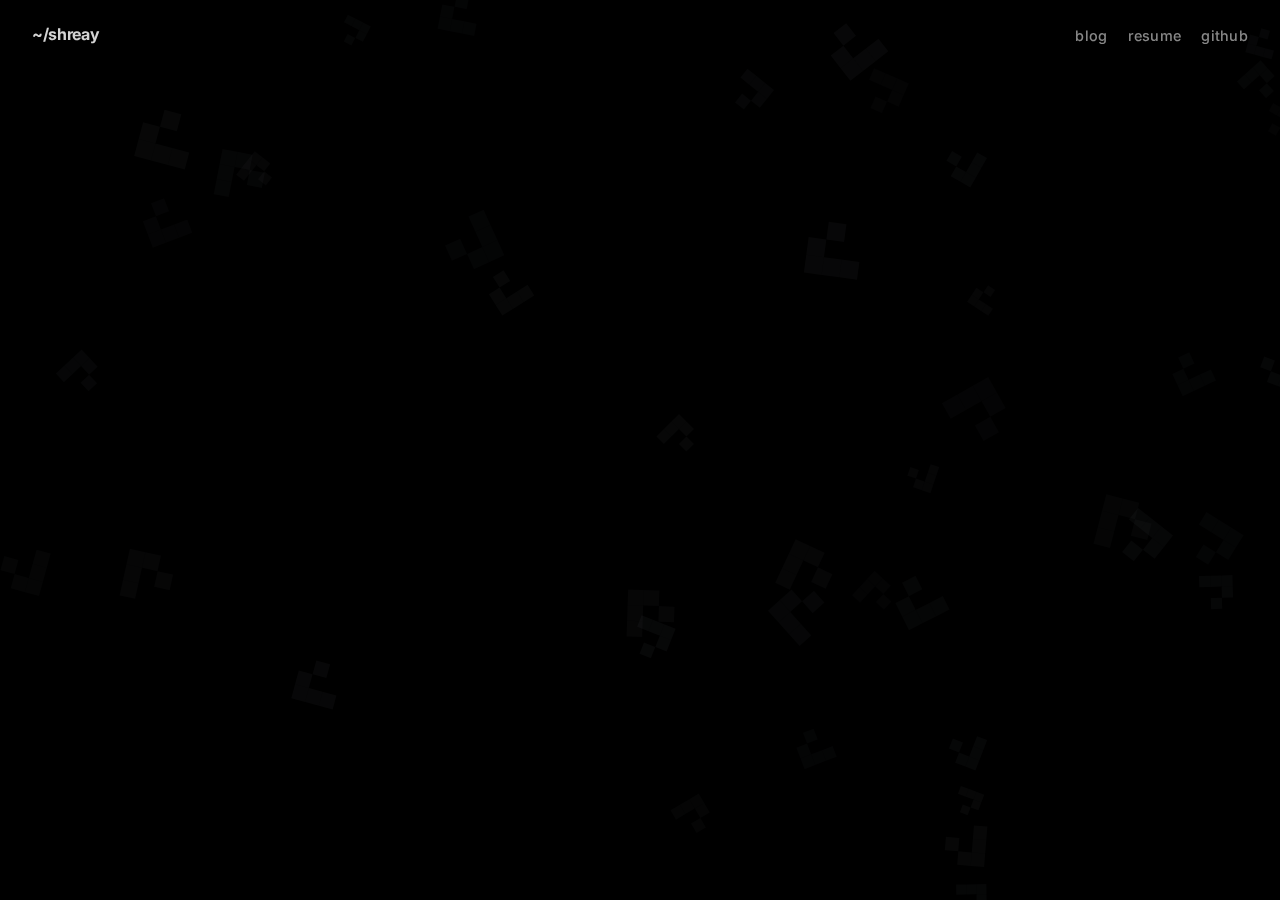
<file: index.html>
<!DOCTYPE html>
<html lang="en">

<head>
    <meta charset="UTF-8">
    <meta name="viewport" content="width=device-width, initial-scale=1.0">
    <title>shreay | home</title>
    <link rel="preconnect" href="https://fonts.googleapis.com">
    <link rel="preconnect" href="https://fonts.gstatic.com" crossorigin>
    <link href="https://fonts.googleapis.com/css2?family=Inter:wght@400;500;600;700&display=swap" rel="stylesheet">
    <link rel="stylesheet" href="styles.css">
</head>

<body>
    <canvas id="gliderCanvas" aria-hidden="true"></canvas>
    <div class="page-shell">
        <header class="minimal-nav">
            <div class="brand">
                <span class="brand-mark"></span>
                <a href="index.html" class="brand-text" id="home-link">~/shreay</a>
            </div>
            <div class="nav-actions">
                <a class="ghost-link" href="blog.html">blog</a>
                <a class="ghost-link" href="assets/resume.pdf" target="_blank" rel="noopener noreferrer">resume</a>
                <a class="ghost-link" href="https://github.com/shreayp" target="_blank"
                    rel="noopener noreferrer">github</a>
            </div>
        </header>

        <main class="hero">
            <div class="hero-copy">
                <div class="subhead">
                    <span class="muted">shreay's</span>
                    <span id="typed-phrase"></span><span class="caret soft" id="phrase-caret">|</span>
                </div>
            </div>
        </main>
    </div>

    <script>
        // Typing effect for rotating descriptors
        (() => {
            const phrases = ["blog", "ideas", "musings", "lil corner of the internet"];
            const phraseEl = document.getElementById("typed-phrase");
            const phraseCaret = document.getElementById("phrase-caret");

            function typeInto(el, text, speed = 80) {
                return new Promise(resolve => {
                    el.textContent = "";
                    [...text].forEach((char, i) => {
                        setTimeout(() => {
                            el.textContent += char;
                            if (i === text.length - 1) resolve();
                        }, speed * (i + 1));
                    });
                });
            }

            async function runTyping() {
                let index = 0;
                while (true) {
                    phraseCaret.classList.remove("dim");
                    const current = phrases[index % phrases.length];
                    await typeInto(phraseEl, current, 65);
                    phraseCaret.classList.add("dim");
                    await new Promise(res => setTimeout(res, 1400));
                    index += 1;
                }
            }

            runTyping();
        })();

        // Floating Game of Life gliders responsive to cursor movement
        (() => {
            const canvas = document.getElementById("gliderCanvas");
            const ctx = canvas.getContext("2d");
            const gliders = [];
            const gliderShape = [
                [0, 1],
                [1, 2],
                [2, 0],
                [2, 1],
                [2, 2],
            ];

            const cursor = {
                x: window.innerWidth / 2,
                y: window.innerHeight / 2,
                targetX: window.innerWidth / 2,
                targetY: window.innerHeight / 2,
            };

            function resize() {
                const dpr = window.devicePixelRatio || 1;
                canvas.width = window.innerWidth * dpr;
                canvas.height = window.innerHeight * dpr;
                canvas.style.width = "100%";
                canvas.style.height = "100%";
                ctx.setTransform(dpr, 0, 0, dpr, 0, 0);
            }

            function spawnGliders(count = 32) {
                gliders.length = 0;
                for (let i = 0; i < count; i += 1) {
                    gliders.push({
                        x: Math.random() * window.innerWidth,
                        y: Math.random() * window.innerHeight,
                        size: 8 + Math.random() * 10,
                        rotation: Math.random() * Math.PI * 2,
                        vx: -0.3 + Math.random() * 0.6,
                        vy: -0.3 + Math.random() * 0.6,
                        alpha: 0.12 + Math.random() * 0.12,
                        parallax: 0.15 + Math.random() * 0.25,
                    });
                }
            }

            function drawGlider(g) {
                const influenceX = (cursor.x - window.innerWidth / 2) * g.parallax * 0.12;
                const influenceY = (cursor.y - window.innerHeight / 2) * g.parallax * 0.12;

                ctx.save();
                ctx.translate(g.x + influenceX, g.y + influenceY);
                ctx.rotate(g.rotation);
                ctx.globalAlpha = g.alpha;
                ctx.fillStyle = "rgba(186, 196, 206, 0.35)";
                const cell = g.size;

                gliderShape.forEach(([cx, cy]) => {
                    ctx.fillRect((cx - 1.5) * cell, (cy - 1.5) * cell, cell, cell);
                });

                ctx.restore();
            }

            function step() {
                cursor.x += (cursor.targetX - cursor.x) * 0.08;
                cursor.y += (cursor.targetY - cursor.y) * 0.08;

                ctx.clearRect(0, 0, window.innerWidth, window.innerHeight);

                gliders.forEach(g => {
                    g.x += g.vx;
                    g.y += g.vy;
                    g.rotation += 0.0008;

                    if (g.x > window.innerWidth + 40) g.x = -40;
                    if (g.x < -40) g.x = window.innerWidth + 40;
                    if (g.y > window.innerHeight + 40) g.y = -40;
                    if (g.y < -40) g.y = window.innerHeight + 40;

                    drawGlider(g);
                });

                requestAnimationFrame(step);
            }

            window.addEventListener("pointermove", e => {
                cursor.targetX = e.clientX;
                cursor.targetY = e.clientY;
            });

            window.addEventListener("resize", () => {
                resize();
                spawnGliders(gliders.length || 32);
            });

            resize();
            spawnGliders(42);
            step();
        })();

        // Easter Egg
        (() => {
            const homeLink = document.getElementById("home-link");
            const navActions = document.querySelector(".nav-actions");
            let clickCount = 0;
            const messages = ["ouch!", "hey!", "stop that!"];

            homeLink.addEventListener("click", (e) => {
                if (clickCount < 6) {
                    e.preventDefault();

                    if (clickCount >= 3) {
                        homeLink.textContent = messages[clickCount - 3];
                    }

                    homeLink.classList.remove('shake');
                    void homeLink.offsetWidth;
                    homeLink.classList.add('shake');

                    setTimeout(() => homeLink.classList.remove('shake'), 500);
                    clickCount++;
                } else if (clickCount === 6) {
                    e.preventDefault();
                    homeLink.textContent = "~/shreay";

                    if (!document.getElementById("nitya-link")) {
                        const newLink = document.createElement("a");
                        newLink.href = "easteregg.html";
                        newLink.textContent = "nitya";
                        newLink.className = "ghost-link highlight-link";
                        newLink.id = "nitya-link";
                        navActions.appendChild(newLink);
                    }
                    clickCount++;
                }
            });
        })();
    </script>
</body>

</html>
</file>
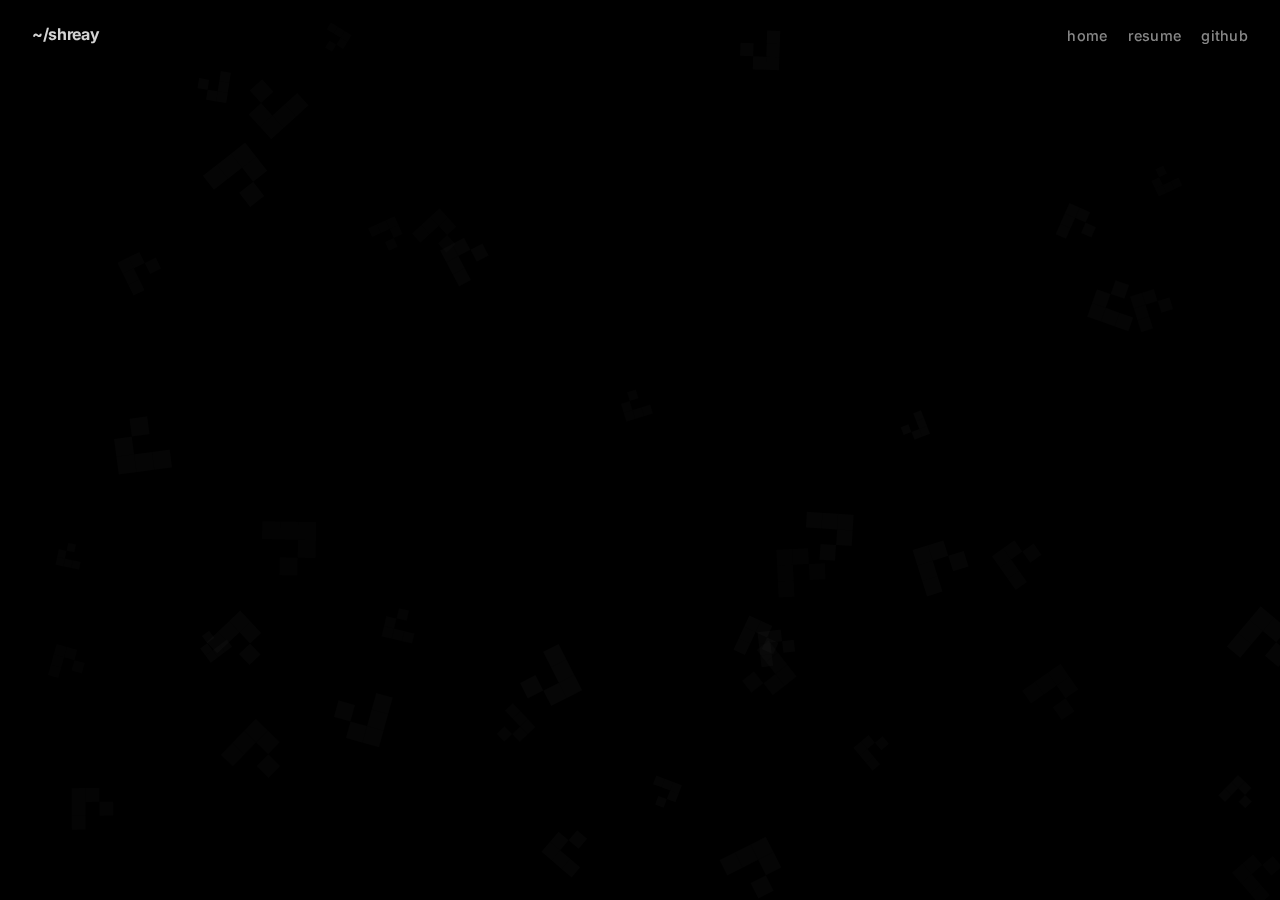
<file: blog.html>
<!DOCTYPE html>
<html lang="en">

<head>
    <meta charset="UTF-8">
    <meta name="viewport" content="width=device-width, initial-scale=1.0">
    <title>shreay | blog</title>
    <link rel="preconnect" href="https://fonts.googleapis.com">
    <link rel="preconnect" href="https://fonts.gstatic.com" crossorigin>
    <link href="https://fonts.googleapis.com/css2?family=Inter:wght@400;500;600;700&display=swap" rel="stylesheet">
    <link rel="stylesheet" href="https://cdnjs.cloudflare.com/ajax/libs/font-awesome/6.4.0/css/all.min.css">
    <link rel="stylesheet" href="styles.css">
</head>

<body>
    <canvas id="gliderCanvas" aria-hidden="true"></canvas>
    <div class="page-shell">
        <header class="minimal-nav">
            <div class="brand">
                <a href="index.html" class="brand-text">~/shreay</a>
            </div>
            <div class="nav-actions">
                <a class="ghost-link" href="index.html">home</a>
                <a class="ghost-link" href="assets/resume.pdf" target="_blank" rel="noopener noreferrer">resume</a>
                <a class="ghost-link" href="https://github.com/shreayp" target="_blank"
                    rel="noopener noreferrer">github</a>
            </div>
        </header>

        <main class="hero">
            <div class="hero-copy">
                <p class="lede" style="text-align: center; max-width: 100%;">
                    nothing here yet. but follow me, i'm trying to be famous:
                    <a href="https://instagram.com/shreay_" target="_blank" rel="noopener noreferrer"
                        class="instagram-link">
                        <i class="fa-brands fa-instagram"></i> shreay_
                    </a>
                </p>
            </div>
        </main>
    </div>

    <script>
        (() => {
            const canvas = document.getElementById("gliderCanvas");
            const ctx = canvas.getContext("2d");
            const gliders = [];
            const gliderShape = [
                [0, 1],
                [1, 2],
                [2, 0],
                [2, 1],
                [2, 2],
            ];

            const cursor = {
                x: window.innerWidth / 2,
                y: window.innerHeight / 2,
                targetX: window.innerWidth / 2,
                targetY: window.innerHeight / 2,
            };

            function resize() {
                const dpr = window.devicePixelRatio || 1;
                canvas.width = window.innerWidth * dpr;
                canvas.height = window.innerHeight * dpr;
                canvas.style.width = "100%";
                canvas.style.height = "100%";
                ctx.setTransform(dpr, 0, 0, dpr, 0, 0);
            }

            function spawnGliders(count = 32) {
                gliders.length = 0;
                for (let i = 0; i < count; i += 1) {
                    gliders.push({
                        x: Math.random() * window.innerWidth,
                        y: Math.random() * window.innerHeight,
                        size: 8 + Math.random() * 10,
                        rotation: Math.random() * Math.PI * 2,
                        vx: -0.3 + Math.random() * 0.6,
                        vy: -0.3 + Math.random() * 0.6,
                        alpha: 0.12 + Math.random() * 0.12,
                        parallax: 0.15 + Math.random() * 0.25,
                    });
                }
            }

            function drawGlider(g) {
                const influenceX = (cursor.x - window.innerWidth / 2) * g.parallax * 0.12;
                const influenceY = (cursor.y - window.innerHeight / 2) * g.parallax * 0.12;

                ctx.save();
                ctx.translate(g.x + influenceX, g.y + influenceY);
                ctx.rotate(g.rotation);
                ctx.globalAlpha = g.alpha;
                ctx.fillStyle = "rgba(255, 255, 255, 0.2)";
                const cell = g.size;

                gliderShape.forEach(([cx, cy]) => {
                    ctx.fillRect((cx - 1.5) * cell, (cy - 1.5) * cell, cell, cell);
                });

                ctx.restore();
            }

            function step() {
                cursor.x += (cursor.targetX - cursor.x) * 0.08;
                cursor.y += (cursor.targetY - cursor.y) * 0.08;

                ctx.clearRect(0, 0, window.innerWidth, window.innerHeight);

                gliders.forEach(g => {
                    g.x += g.vx;
                    g.y += g.vy;
                    g.rotation += 0.0008;

                    if (g.x > window.innerWidth + 40) g.x = -40;
                    if (g.x < -40) g.x = window.innerWidth + 40;
                    if (g.y > window.innerHeight + 40) g.y = -40;
                    if (g.y < -40) g.y = window.innerHeight + 40;

                    drawGlider(g);
                });

                requestAnimationFrame(step);
            }

            window.addEventListener("pointermove", e => {
                cursor.targetX = e.clientX;
                cursor.targetY = e.clientY;
            });

            window.addEventListener("resize", () => {
                resize();
                spawnGliders(gliders.length || 32);
            });

            resize();
            spawnGliders(42);
            step();
        })();
    </script>
</body>

</html>
</file>
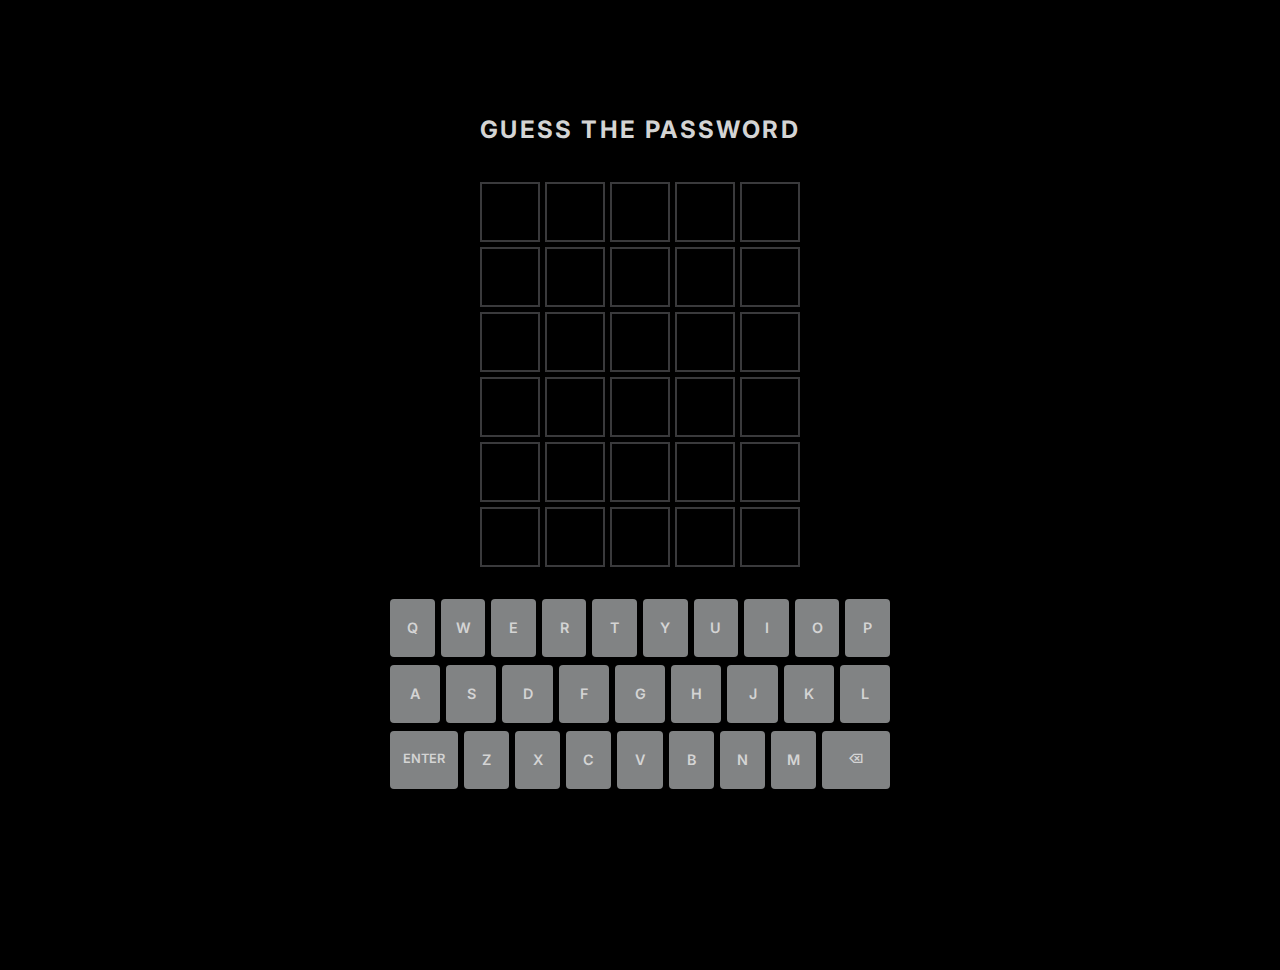
<file: easteregg.html>
<!DOCTYPE html>
<html lang="en">

<head>
    <meta charset="UTF-8">
    <meta name="viewport" content="width=device-width, initial-scale=1.0">
    <title>shreay | ???</title>
    <link rel="preconnect" href="https://fonts.googleapis.com">
    <link rel="preconnect" href="https://fonts.gstatic.com" crossorigin>
    <link href="https://fonts.googleapis.com/css2?family=Inter:wght@400;500;600;700&display=swap" rel="stylesheet">
    <link rel="stylesheet" href="styles.css">
</head>

<body>
    <canvas id="gliderCanvas" aria-hidden="true"></canvas>
    <div class="page-shell">
        <header class="minimal-nav">
            <div class="brand">
                <a href="index.html" class="brand-text">~/shreay</a>
            </div>
        </header>

        <main class="valentine-container">
            <div class="typed-content">
                <span id="typed-text"></span><span class="caret" id="caret">|</span>
            </div>

            <div class="button-group" id="btn-group">
                <button class="val-btn yes" id="btn-yes">Yes</button>
                <button class="val-btn no" id="btn-no">No</button>
            </div>
        </main>
    </div>

    <div id="wordle-overlay" class="wordle-overlay">
        <div class="wordle-title">Guess the Password</div>
        <div id="wordle-grid" class="wordle-grid"></div>
        <div id="wordle-keyboard" class="wordle-keyboard"></div>
    </div>

    <script>
        const textEl = document.getElementById("typed-text");
        const caret = document.getElementById("caret");
        const btnGroup = document.getElementById("btn-group");
        const btnYes = document.getElementById("btn-yes");
        const btnNo = document.getElementById("btn-no");

        const wait = (ms) => new Promise(resolve => setTimeout(resolve, ms));

        async function type(text, speed = 100) {
            caret.classList.remove("dim");
            for (let char of text) {
                textEl.textContent += char;

                let delay = speed + Math.random() * 50;

                if (",.?".includes(char)) {
                    delay += 300;
                }

                await wait(delay);
            }
        }

        async function backspace(count, speed = 50) {
            caret.classList.remove("dim");
            for (let i = 0; i < count; i++) {
                let current = textEl.textContent;
                if (current.length > 0) {
                    textEl.textContent = current.slice(0, -1);
                    await wait(speed);
                }
            }
        }

        async function clearAll(speed = 30) {
            await backspace(textEl.textContent.length, speed);
        }

        function getTimeDifference() {
            const start = new Date("2025-02-28T00:00:00");
            const now = new Date();
            const diff = now - start;

            const days = Math.floor(diff / (1000 * 60 * 60 * 24));
            const hours = Math.floor((diff / (1000 * 60 * 60)) % 24);
            const minutes = Math.floor((diff / (1000 * 60)) % 60);

            return { days, hours, minutes };
        }

        async function runSequence() {
            await wait(1000);

            await type("hi unc");
            await wait(800);

            await backspace(3);
            await wait(300);

            await type("rat");
            await wait(800);

            await backspace(3);
            await wait(300);

            await type("frog :)");
            await wait(1500);

            await clearAll();
            await wait(500);

            const { days, hours, minutes } = getTimeDifference();
            await type(`it's been ${days} days,`);
            await wait(400);
            await type(` ${hours} hours,`);
            await wait(400);
            await type(` ${minutes} minutes,`);
            await wait(600);
            await type(` since my days got that much brighter 😗`);
            await wait(1500);
            await clearAll();
            await wait(500);
            await type("somehow you still put up with me :)");
            await wait(2500);

            await clearAll();
            await wait(500);

            await type("looking forward to many more adventures filled with:");
            await wait(800);

            const emojis = [" 🍵", " ⛸️", " 🍜", " 🏂", " 🍺", " 🏎️", " ☕", " 🎨", " 🌮", " 🛫"];
            for (let emoji of emojis) {
                await type(emoji, 150);
                await wait(700);
            }
            await wait(2500);

            await clearAll();
            await wait(800);

            await type("aw man, who's chopping onions in here 😭");
            await wait(2000);

            await clearAll();
            await wait(800);

            await type("ok no more stalling,");
            await wait(600);
            await type(" you know why you're here");
            await wait(2000);

            await clearAll();
            await wait(1500);

            await type("Nitya,", 150);
            await wait(800);

            await type(" can you make me a sandwich?");
            await wait(1000);
            await backspace(28);
            await wait(400);
            await type(" teehee :)");
            await wait(800);
            await backspace(10);
            await wait(400);

            await type(" will you be my valentine?", 120);
            caret.classList.add("dim");

            await wait(1000);
            btnGroup.classList.add("visible");
        }

        btnYes.addEventListener("click", async () => {
            btnGroup.style.display = "none";
            textEl.textContent = "";

            await type("yay!!! <3");
            await wait(3000);

            await clearAll();
            await wait(500);
            await type("here's todays wordle if ya forgot!!");

            const link = document.createElement("a");
            link.href = "https://www.nytimes.com/games/wordle/index.html";
            link.textContent = "Click to Lose Hehe :))";
            link.target = "_blank";
            link.className = "val-btn";
            link.style.display = "inline-block";
            link.style.marginTop = "2rem";
            link.style.opacity = "0";
            link.style.transition = "opacity 1s ease";

            document.querySelector(".valentine-container").appendChild(link);

            const ps = document.createElement("p");
            ps.textContent = "oh btw there's no real backend to this thing so you'll have to tell me in person 🙂";
            ps.style.color = "var(--muted)";
            ps.style.fontSize = "0.9rem";
            ps.style.marginTop = "1rem";
            ps.style.opacity = "0";
            ps.style.transition = "opacity 1s ease 0.5s";

            document.querySelector(".valentine-container").appendChild(ps);

            requestAnimationFrame(() => {
                link.style.opacity = "1";
                ps.style.opacity = "1";
            });
        });

        let isMoving = false;
        const moveNoButton = (e) => {
            if (isMoving) return;
            isMoving = true;
            setTimeout(() => { isMoving = false; }, 200);

            if (e.type === 'touchstart') {
                e.preventDefault();
            }

            const phrases = ["are you sure?", "really?", "please?", "click yes!", "too slow!", "no >:("];
            const random = phrases[Math.floor(Math.random() * phrases.length)];
            btnNo.textContent = random;

            btnNo.style.position = "fixed";
            btnNo.style.transform = "none";
            btnNo.style.zIndex = "1000";

            const viewportWidth = window.innerWidth;
            const viewportHeight = window.innerHeight;

            const btnRect = btnNo.getBoundingClientRect();
            const btnWidth = btnRect.width;
            const btnHeight = btnRect.height;

            const padding = 20;

            const textRect = textEl.getBoundingClientRect();
            const yesRect = btnYes.getBoundingClientRect();

            let newLeft, newTop;
            let safetyTries = 0;
            const maxTries = 50;

            while (safetyTries < maxTries) {
                // Generate random position within padded viewport
                newLeft = padding + Math.random() * (viewportWidth - btnWidth - 2 * padding);
                newTop = padding + Math.random() * (viewportHeight - btnHeight - 2 * padding);

                // Check collision with text rect w/ buffer
                const buffer = 30;

                const overlapsText = !(
                    newLeft + btnWidth < textRect.left - buffer ||
                    newLeft > textRect.right + buffer ||
                    newTop + btnHeight < textRect.top - buffer ||
                    newTop > textRect.bottom + buffer
                );

                // Check collision with Yes Button
                const yesBuffer = 20;
                const overlapsYes = !(
                    newLeft + btnWidth < yesRect.left - yesBuffer ||
                    newLeft > yesRect.right + yesBuffer ||
                    newTop + btnHeight < yesRect.top - yesBuffer ||
                    newTop > yesRect.bottom + yesBuffer
                );

                // Check collision with Header Link (~/shreay)
                const brandLink = document.querySelector('.brand-text');
                const brandRect = brandLink ? brandLink.getBoundingClientRect() : { top: 0, bottom: 0, left: 0, right: 0 };
                const brandBuffer = 10;
                const overlapsBrand = brandLink ? !(
                    newLeft + btnWidth < brandRect.left - brandBuffer ||
                    newLeft > brandRect.right + brandBuffer ||
                    newTop + btnHeight < brandRect.top - brandBuffer ||
                    newTop > brandRect.bottom + brandBuffer
                ) : false;

                if (!overlapsText && !overlapsYes && !overlapsBrand) {
                    break;
                }
                safetyTries++;
            }

            btnNo.style.left = `${newLeft}px`;
            btnNo.style.top = `${newTop}px`;
        };

        btnNo.addEventListener("mouseover", moveNoButton);
        btnNo.addEventListener("touchstart", moveNoButton);

        const SECRET = "SWIFT";
        let currentGuess = "";
        let currentRow = 0;
        const maxRows = 6;
        const overlay = document.getElementById('wordle-overlay');
        const grid = document.getElementById('wordle-grid');
        const keyboard = document.getElementById('wordle-keyboard');

        // Init Grid
        for (let i = 0; i < maxRows * 5; i++) {
            const tile = document.createElement('div');
            tile.className = 'wordle-tile';
            tile.id = `tile-${i}`;
            grid.appendChild(tile);
        }

        // Init Keyboard
        const keys = [
            "QWERTYUIOP",
            "ASDFGHJKL",
            "ZXCVBNM"
        ];

        keys.forEach((rowChars, rowIndex) => {
            const rowDiv = document.createElement('div');
            rowDiv.className = 'keyboard-row';

            for (let char of rowChars) {
                const key = document.createElement('div');
                key.textContent = char;
                key.className = 'key';
                key.setAttribute('data-key', char);
                key.onclick = () => handleInput(char);
                rowDiv.appendChild(key);
            }

            if (rowIndex === 2) {
                const enter = document.createElement('div');
                enter.textContent = 'ENTER';
                enter.className = 'key wide';
                enter.onclick = submitGuess;
                rowDiv.insertBefore(enter, rowDiv.firstChild);

                const backspace = document.createElement('div');
                backspace.textContent = '⌫';
                backspace.className = 'key wide';
                backspace.onclick = deleteChar;
                rowDiv.appendChild(backspace);
            }

            keyboard.appendChild(rowDiv);
        });

        function updateGrid() {
            const start = currentRow * 5;
            for (let i = 0; i < 5; i++) {
                const tile = document.getElementById(`tile-${start + i}`);
                tile.textContent = currentGuess[i] || "";
                tile.setAttribute('data-status', currentGuess.length > i ? 'active' : '');
            }
        }

        function handleInput(char) {
            if (currentGuess.length < 5) {
                currentGuess += char;
                updateGrid();
            }
        }

        function deleteChar() {
            currentGuess = currentGuess.slice(0, -1);
            updateGrid();
        }

        async function submitGuess() {
            if (currentGuess.length !== 5) return;

            const guess = currentGuess;
            const rowStart = currentRow * 5;

            // 1. Reveal tiles with animation
            for (let i = 0; i < 5; i++) {
                const tile = document.getElementById(`tile-${rowStart + i}`);
                const letter = guess[i];
                let status = 'absent';

                if (SECRET[i] === letter) {
                    status = 'correct';
                } else if (SECRET.includes(letter)) {
                    status = 'present';
                }

                tile.setAttribute('data-status', status);
                await wait(200);
            }

            // 2. Update keyboard colors all at once
            for (let i = 0; i < 5; i++) {
                const letter = guess[i];
                let status = 'absent';

                if (SECRET[i] === letter) {
                    status = 'correct';
                } else if (SECRET.includes(letter)) {
                    status = 'present';
                }

                const key = document.querySelector(`.key[data-key="${letter}"]`);
                if (key) {
                    const currentStatus = key.getAttribute('data-status');
                    if (status === 'correct') {
                        key.setAttribute('data-status', 'correct');
                    } else if (status === 'present' && currentStatus !== 'correct') {
                        key.setAttribute('data-status', 'present');
                    } else if (status === 'absent' && !currentStatus) {
                        key.setAttribute('data-status', 'absent');
                    }
                }
            }

            if (guess === SECRET) {
                await wait(500);
                overlay.classList.add('hidden');
                runSequence();
            } else {
                currentRow++;
                currentGuess = "";
                if (currentRow >= maxRows) {
                    grid.classList.add('shake');
                    await wait(500);
                    grid.classList.remove('shake');
                    currentRow = 0;
                    currentGuess = "";
                    document.querySelectorAll('.wordle-tile').forEach(t => {
                        t.textContent = "";
                        t.removeAttribute('data-status');
                    });
                }
            }
        }

        document.addEventListener('keydown', (e) => {
            if (overlay.classList.contains('hidden')) return;

            const key = e.key.toUpperCase();
            if (key === 'ENTER') submitGuess();
            else if (key === 'BACKSPACE') deleteChar();
            else if (/^[A-Z]$/.test(key)) handleInput(key);
        });
    </script>
</body>

</html>
</file>
<file: styles.css>
:root {
    --bg: #000000;
    --bg-soft: #050505;
    --card: #0a0a0a;
    --text: #d4d4d4;
    --muted: #888888;
    --accent: #d4d4d4;
    --glider: rgba(255, 255, 255, 0.2);
    --shadow: none;
}

*,
*::before,
*::after {
    box-sizing: border-box;
}

body {
    margin: 0;
    min-height: 100vh;
    font-family: 'Inter', 'SF Pro Display', -apple-system, system-ui, sans-serif;
    background: var(--bg);
    color: var(--text);
    line-height: 1.6;
    overflow: hidden;
    letter-spacing: -0.01em;
}

a {
    color: inherit;
    text-decoration: none;
    transition: opacity 0.3s ease;
}

#gliderCanvas {
    position: fixed;
    inset: 0;
    z-index: 0;
    pointer-events: none;
    filter: blur(0.15px);
    opacity: 0.5;
}

.page-shell {
    position: relative;
    z-index: 1;
    display: flex;
    flex-direction: column;
    min-height: 100vh;
}

.minimal-nav {
    display: flex;
    align-items: center;
    justify-content: space-between;
    padding: clamp(1rem, 2vw, 1.4rem) clamp(1.25rem, 4vw, 2rem);
    position: sticky;
    top: 0;
    background: transparent;
}

.brand {
    display: inline-flex;
    align-items: center;
    gap: 0.6rem;
    font-weight: 700;
    letter-spacing: -0.02em;
}

.brand-mark {
    display: none;
}

.brand-text {
    color: var(--text);
    text-transform: lowercase;
}

.nav-actions {
    display: flex;
    gap: 1.25rem;
}

.ghost-link {
    color: var(--muted);
    font-weight: 500;
    font-size: 0.9rem;
    letter-spacing: 0.02em;
    transition: color 0.3s ease;
}

.ghost-link:hover {
    color: var(--text);
}

.hero {
    flex: 1;
    display: grid;
    place-items: center;
    padding: clamp(2.5rem, 6vw, 4rem) clamp(1.4rem, 6vw, 3.25rem) clamp(3rem, 7vw, 5rem);
}

.hero-copy {
    max-width: 760px;
    width: min(96vw, 760px);
    background: transparent;
    border: none;
    padding: clamp(1.5rem, 4vw, 2.5rem);
    box-shadow: none;
    transform: translateX(-6%);
    opacity: 0;
    animation: fadeIn 1.2s cubic-bezier(0.16, 1, 0.3, 1) forwards;
}

@keyframes fadeIn {
    from {
        opacity: 0;
        transform: translateX(-6%) translateY(10px);
    }

    to {
        opacity: 1;
        transform: translateX(-6%) translateY(0);
    }
}

.subhead {
    display: inline-flex;
    align-items: center;
    gap: 0.4rem;
    font-size: clamp(1.1rem, 3vw, 1.6rem);
    color: var(--text);
    font-weight: 600;
    letter-spacing: -0.02em;
}

.muted {
    color: var(--muted);
}

.lede {
    margin-top: 1.5rem;
    max-width: 560px;
    color: var(--muted);
    font-size: 1.05rem;
    font-weight: 400;
    letter-spacing: -0.01em;
}

.instagram-link {
    color: var(--text);
    border-bottom: none;
    transition: opacity 0.3s ease;
}

.instagram-link:hover {
    opacity: 0.7;
}

.caret {
    display: inline-block;
    width: 0.6ch;
    color: var(--accent);
    animation: blink 1.1s steps(2, start) infinite;
}

.caret.soft {
    color: var(--muted);
    animation-delay: 0.2s;
}

.caret.dim {
    opacity: 0.35;
}

@keyframes blink {
    0% {
        opacity: 1;
    }

    50% {
        opacity: 0.2;
    }

    100% {
        opacity: 1;
    }
}

@media (max-width: 900px) {
    body {
        overflow: auto;
    }

    .hero-copy {
        transform: translateX(-2%);
    }

    @keyframes fadeIn {
        from {
            opacity: 0;
            transform: translateX(-2%) translateY(10px);
        }

        to {
            opacity: 1;
            transform: translateX(-2%) translateY(0);
        }
    }
}

@media (max-width: 640px) {
    .minimal-nav {
        padding-inline: clamp(1rem, 5vw, 1.6rem);
    }

    .nav-actions {
        gap: 1rem;
    }

    .hero-copy {
        transform: none;
        padding: 1.25rem 1.1rem 1.6rem;
        width: 100%;
    }

    @keyframes fadeIn {
        from {
            opacity: 0;
            transform: translateY(10px);
        }

        to {
            opacity: 1;
            transform: translateY(0);
        }
    }
}

/* Easter Egg Styles */
#nitya-link {
    color: #ff9eb5;
    animation: fadeIn 0.6s ease forwards;
}

#nitya-link:hover {
    color: #ff5e86;
    text-shadow: 0 0 10px rgba(255, 94, 134, 0.3);
}

/* Easter Egg Page Styles */
.valentine-container {
    display: flex;
    flex-direction: column;
    align-items: center;
    justify-content: center;
    min-height: 100vh;
    padding: 2rem;
    text-align: center;
}

.typed-content {
    font-size: clamp(1rem, 5vw, 2.5rem);
    font-weight: 600;
    min-height: 3rem;
    margin-bottom: 2rem;
    max-width: 800px;
    line-height: 1.4;
}

.button-group {
    display: flex;
    gap: 2rem;
    opacity: 0;
    pointer-events: none;
    transition: opacity 1s ease;
    margin-top: 2rem;
}

.button-group.visible {
    opacity: 1;
    pointer-events: auto;
}

.val-btn {
    background: transparent;
    border: 1px solid var(--text);
    color: var(--text);
    padding: 0.8rem 2rem;
    font-size: 1.2rem;
    cursor: pointer;
    border-radius: 4px;
    font-family: inherit;
    transition: all 0.3s ease;
}

@media (hover: hover) {
    .val-btn:hover {
        background: var(--text);
        color: var(--bg);
        box-shadow: 0 0 15px rgba(212, 212, 212, 0.3);
    }

    .val-btn.yes:hover {
        background: #4ade80;
        border-color: #4ade80;
        box-shadow: 0 0 20px rgba(74, 222, 128, 0.5);
    }
}

/* Wordle Overlay */
.wordle-overlay {
    position: fixed;
    inset: 0;
    background: var(--bg);
    z-index: 2000;
    display: flex;
    flex-direction: column;
    align-items: center;
    justify-content: center;
    padding: 1rem;
    transition: opacity 0.5s ease;
}

.wordle-overlay.hidden {
    opacity: 0;
    pointer-events: none;
}

.wordle-title {
    font-size: 1.5rem;
    font-weight: 700;
    margin-bottom: 2rem;
    color: var(--text);
    text-transform: uppercase;
    letter-spacing: 0.1em;
}

.wordle-grid {
    display: grid;
    grid-template-rows: repeat(6, 1fr);
    grid-template-columns: repeat(5, 1fr);
    gap: 5px;
    margin-bottom: 2rem;
}

.wordle-row {
    display: grid;
    grid-template-columns: repeat(5, 1fr);
    gap: 5px;
}

.wordle-tile {
    width: clamp(40px, 12vw, 60px);
    height: clamp(40px, 12vw, 60px);
    border: 2px solid #3a3a3c;
    display: flex;
    align-items: center;
    justify-content: center;
    font-size: clamp(1.2rem, 5vw, 2rem);
    font-weight: 700;
    text-transform: uppercase;
    color: var(--text);
    transition: all 0.2s ease;
}

.wordle-tile[data-status="active"] {
    border-color: #565758;
}

.wordle-tile[data-status="correct"] {
    background: #538d4e;
    border-color: #538d4e;
}

.wordle-tile[data-status="present"] {
    background: #b59f3b;
    border-color: #b59f3b;
}

.wordle-tile[data-status="absent"] {
    background: #3a3a3c;
    border-color: #3a3a3c;
}

.wordle-keyboard {
    display: flex;
    flex-direction: column;
    gap: 8px;
    width: 100%;
    max-width: 500px;
}

.keyboard-row {
    display: flex;
    justify-content: center;
    gap: 6px;
    width: 100%;
}

.key {
    background: #818384;
    color: var(--text);
    font-weight: 600;
    border-radius: 4px;
    cursor: pointer;
    display: flex;
    align-items: center;
    justify-content: center;
    height: 58px;
    flex: 1;
    text-transform: uppercase;
    font-size: 0.9rem;
    user-select: none;
    transition: background 0.1s ease;
}

.key:active {
    background: #565758;
}

.key.wide {
    flex: 1.5;
    font-size: 0.8rem;
}

.shake {
    animation: shake 0.5s;
}

@keyframes shake {
    0% {
        transform: translateX(0);
    }

    10% {
        transform: translateX(-5px);
    }

    20% {
        transform: translateX(5px);
    }

    30% {
        transform: translateX(-5px);
    }

    40% {
        transform: translateX(5px);
    }

    50% {
        transform: translateX(-5px);
    }

    60% {
        transform: translateX(5px);
    }

    70% {
        transform: translateX(-5px);
    }

    80% {
        transform: translateX(5px);
    }

    90% {
        transform: translateX(-5px);
    }

    100% {
        transform: translateX(0);
    }
}

.key[data-status="correct"] {
    background: #538d4e;
}

.key[data-status="present"] {
    background: #b59f3b;
}

.key[data-status="absent"] {
    background: #3a3a3c;
}
</file>
